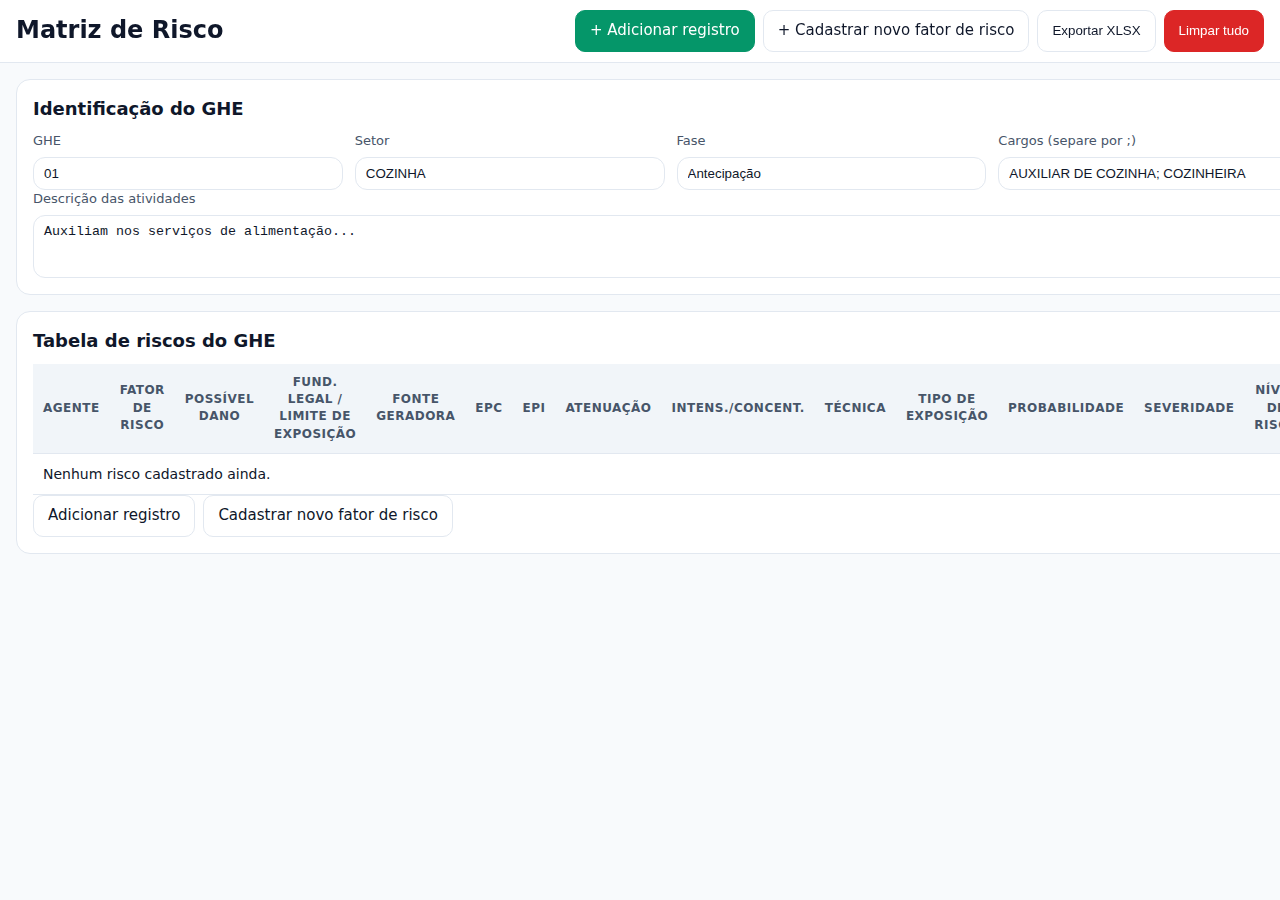
<file: index.html>
<!doctype html>
<html lang="pt-BR">
<head>
  <meta charset="utf-8" />
  <meta name="viewport" content="width=device-width, initial-scale=1" />
  <title>Matriz de Risco — Tabela (OFFLINE v8)</title>
  <link rel="stylesheet" href="./styles.css" />
</head>
<body>
  <div id="page-index"></div>
  <script src="./app.js"></script>
</body>
</html>
</file>
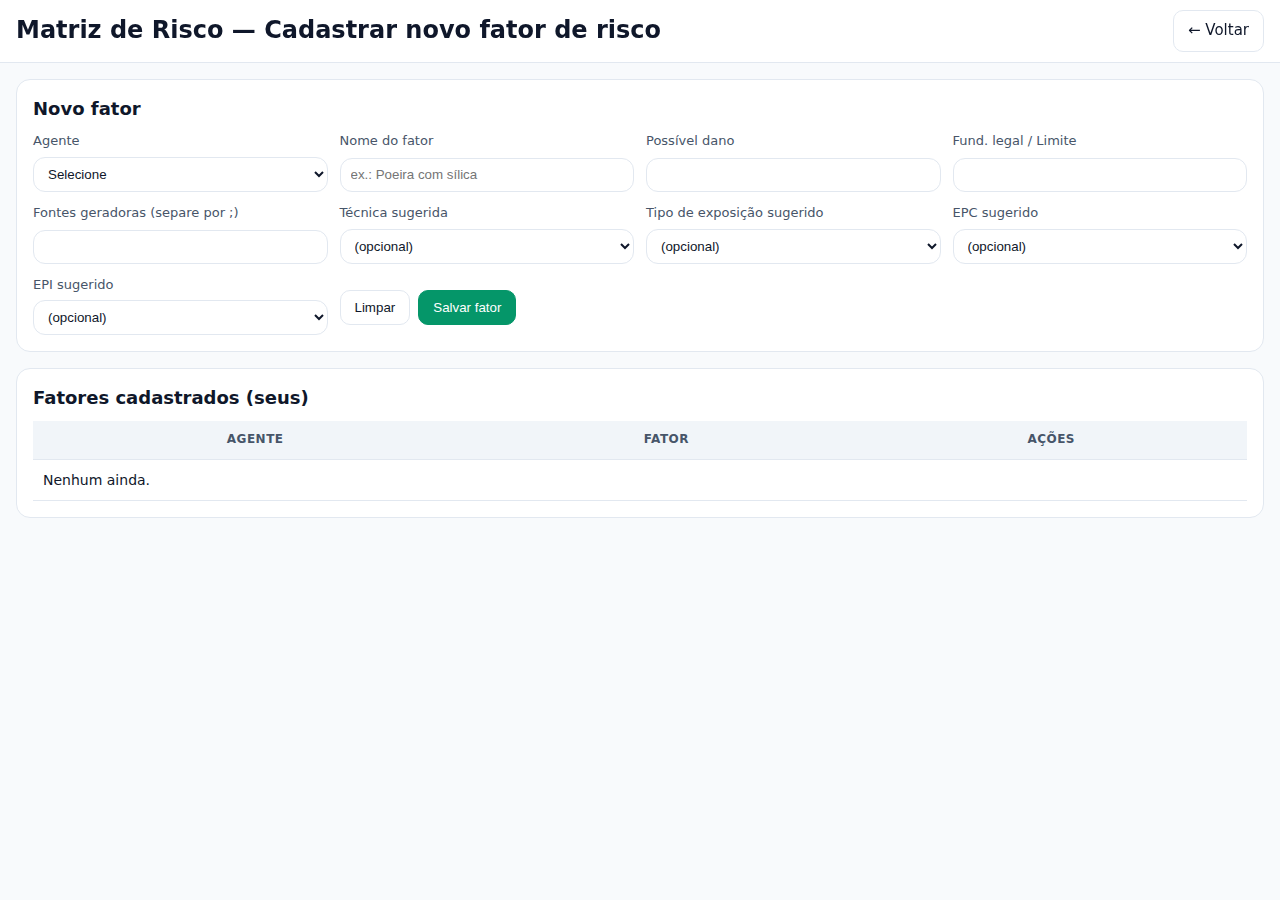
<file: cadastro-fator.html>
<!doctype html>
<html lang="pt-BR">
<head>
  <meta charset="utf-8" />
  <meta name="viewport" content="width=device-width, initial-scale=1" />
  <title>Matriz de Risco — Cadastrar Fator (OFFLINE v8)</title>
  <link rel="stylesheet" href="./styles.css" />
</head>
<body>
  <div id="page-cadastro-fator"></div>
  <script src="./app.js"></script>
</body>
</html>
</file>
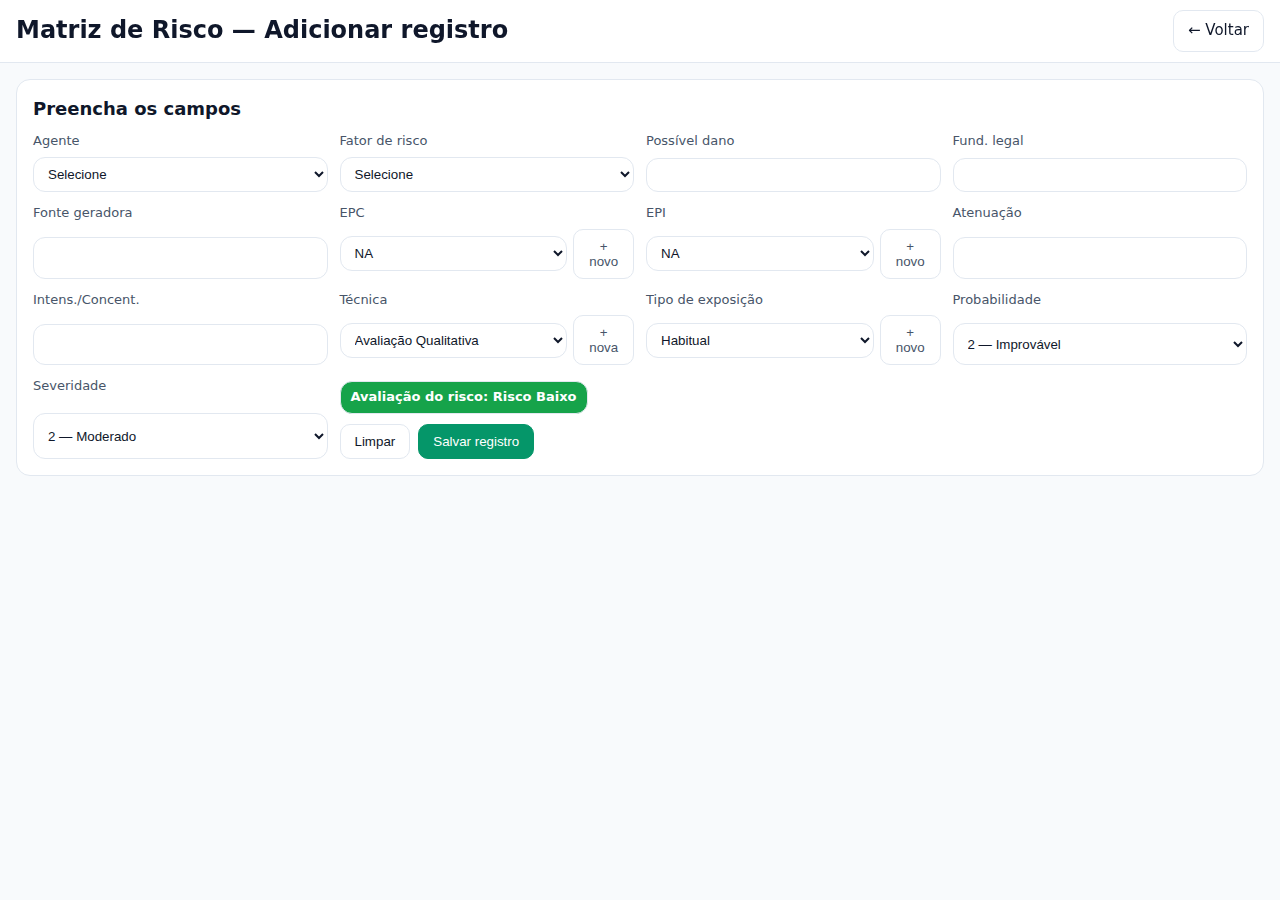
<file: cadastro-registro.html>
<!doctype html>
<html lang="pt-BR">
<head>
  <meta charset="utf-8" />
  <meta name="viewport" content="width=device-width, initial-scale=1" />
  <title>Matriz de Risco — Adicionar Registro (OFFLINE v8)</title>
  <link rel="stylesheet" href="./styles.css" />
</head>
<body>
  <div id="page-cadastro-registro"></div>
  <script src="./app.js"></script>
</body>
</html>
</file>
<file: styles.css>
/* Matriz de Risco — OFFLINE v8 */
:root{
  --bg:#f8fafc; --card:#ffffff; --ink:#0f172a; --muted:#475569; --line:#e2e8f0;
  --primary:#059669; --dark:#0f172a; --danger:#dc2626; --blue:#2563eb;
  --green:#16a34a; --red:#dc2626; --yellow:#f59e0b; --sky:#0ea5e9; --black:#111827; --brown:#8B4513;
}
*{box-sizing:border-box}
html,body{margin:0;background:var(--bg);color:var(--ink);font:15px/1.45 system-ui,-apple-system,Segoe UI,Roboto,Ubuntu,Cantarell,Noto Sans,sans-serif}
a, .btn { color: inherit; text-decoration: none }
a:hover, .btn:hover { text-decoration: none }
h1{font-size:24px;margin:0}
h2{font-size:18px;margin:0 0 10px}
.topbar{position:sticky;top:0;z-index:10;background:rgba(255,255,255,.96);backdrop-filter:blur(6px);border-bottom:1px solid var(--line);padding:10px 16px;display:flex;gap:12px;align-items:center;justify-content:space-between}
.actions{display:flex;gap:8px;flex-wrap:wrap}
.container{margin:0;padding:16px;display:grid;gap:16px}
.card{background:var(--card);border:1px solid var(--line);border-radius:14px;padding:16px}
.grid-4{display:grid;grid-template-columns:repeat(4,minmax(0,1fr));gap:12px}
.grid-2{display:grid;grid-template-columns:repeat(2,minmax(0,1fr));gap:12px}
@media (max-width:1200px){.grid-4{grid-template-columns:repeat(2,1fr)}}
@media (max-width:700px){.grid-4,.grid-2{grid-template-columns:1fr}}
label{display:grid;gap:6px;font-size:13px;color:var(--muted)}
input,select,textarea{width:100%;border:1px solid var(--line);border-radius:12px;padding:8px 10px;background:#fff;color:#0f172a;outline:none}
input:focus,select:focus,textarea:focus{border-color:#94a3b8;box-shadow:0 0 0 3px rgba(148,163,184,.25)}
.form-footer{display:flex;align-items:center;justify-content:space-between;gap:10px;margin-top:4px;flex-wrap:wrap}
.btn{border:1px solid var(--line);background:#fff;border-radius:10px;padding:9px 14px;cursor:pointer}
.btn.primary{background:var(--primary);color:#fff;border-color:var(--primary)}
.btn.danger{background:var(--danger);color:#fff;border-color:var(--danger)}
.btn.blue{background:var(--blue);color:#fff;border-color:var(--blue)}
.inline-field{display:flex;gap:6px;align-items:center}
.table-wrap{overflow-x:auto}
table{width:100%;border-collapse:collapse}
th,td{padding:10px;border-bottom:1px solid var(--line);vertical-align:middle;font-size:14px}
thead th{font-size:12px;text-transform:uppercase;color:var(--muted);letter-spacing:.04em;background:#f1f5f9;text-align:center;position:sticky;top:0}
.badge{display:inline-flex;align-items:center;justify-content:center;border-radius:12px;padding:6px 10px;font-weight:700;font-size:13px;border:1px solid var(--line);background:#fff;white-space:nowrap}
.badge.sky{background:var(--sky);color:#fff}
.badge.green{background:var(--green);color:#fff}
.badge.yellow{background:var(--yellow);color:#000}
.badge.red{background:var(--red);color:#fff}
.badge.black{background:var(--black);color:#fff}
.agent-pill{display:inline-flex;align-items:center;gap:8px;border:1px solid var(--line);padding:4px 8px;border-radius:999px}
.dot{display:inline-block;width:10px;height:10px;border-radius:999px}
.center{text-align:center}
.nowrap{white-space:nowrap}

/* Swipe row with transform */
tbody tr{transition:transform .15s ease}
tbody tr.dragging{cursor:grabbing;user-select:none}
</file>
